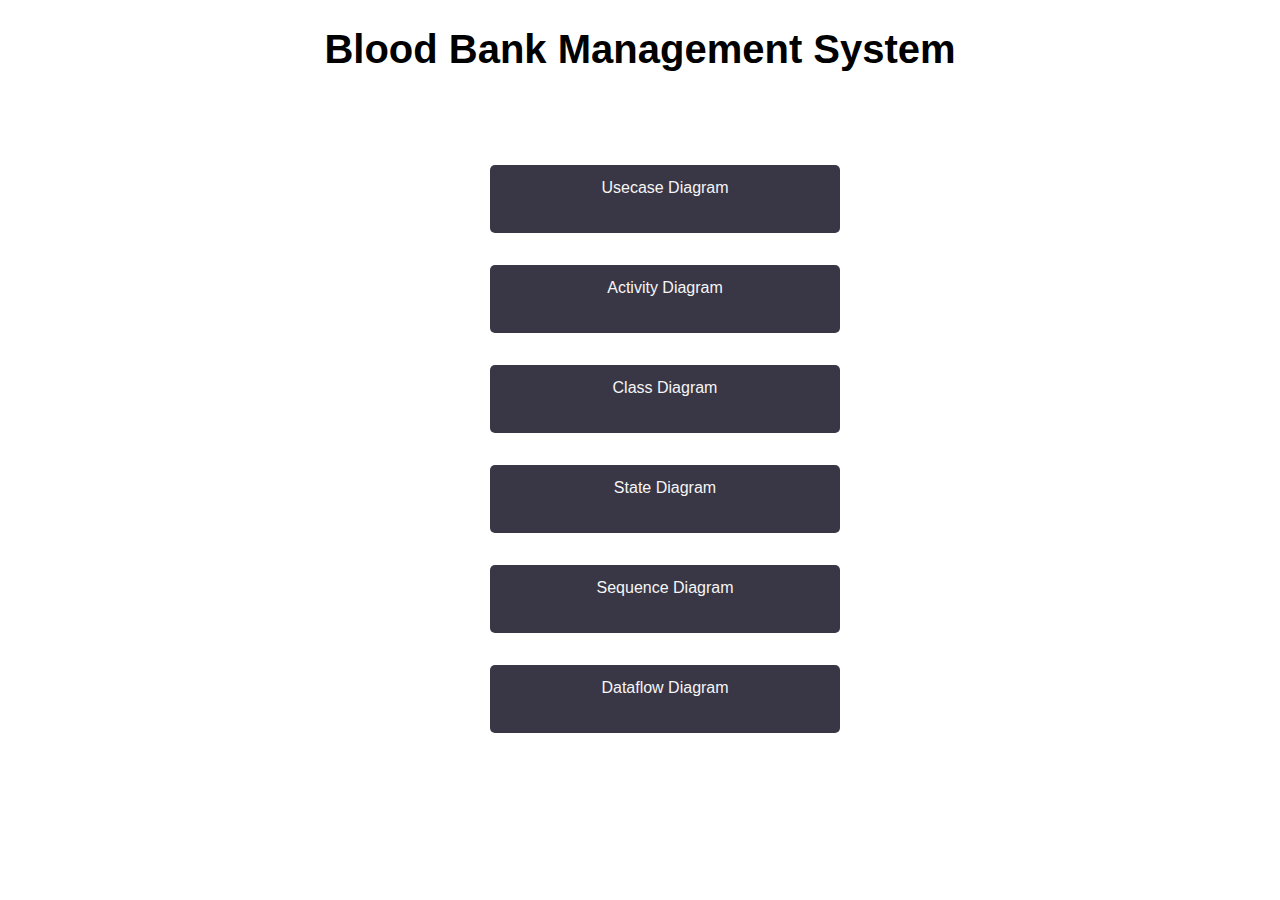
<file: index.html>
<!DOCTYPE html>
<html>
    <head>
        <meta charset="utf-8">
        <meta http-equiv="X-UA-Compatible" content="IE=edge">
        <title></title>
        <meta name="description" content="">
        <meta name="viewport" content="width=device-width, initial-scale=1">
        <link rel="stylesheet" href="styles.css">
    </head>
    <body>
        <center><h1>Blood Bank Management System</h1></br></br>
       
        <div class="linktree"><div class="buttons"><a class="buttons" href="usecase.html" target="_self">Usecase Diagram</a></div>
        <div class="buttons"><a class="buttons" href="activity.html" target="_blank">Activity Diagram</a></div>
        <div class="buttons"><a class="buttons" href="classdiagram.html" target="_self">Class Diagram</a></div>
        <div class="buttons"><a class="buttons" href="statediagram.html" target="_self">State Diagram</a></div>
        <div class="buttons"><a class="buttons" href="sequence.html" target="_self">Sequence Diagram</a></div>
        <div class="buttons"><a class="buttons" href="dataflow.html" target="_self">Dataflow Diagram</a></div></div>
    </center>
        <script src="" async defer></script>
    </body>
</html>
</file>
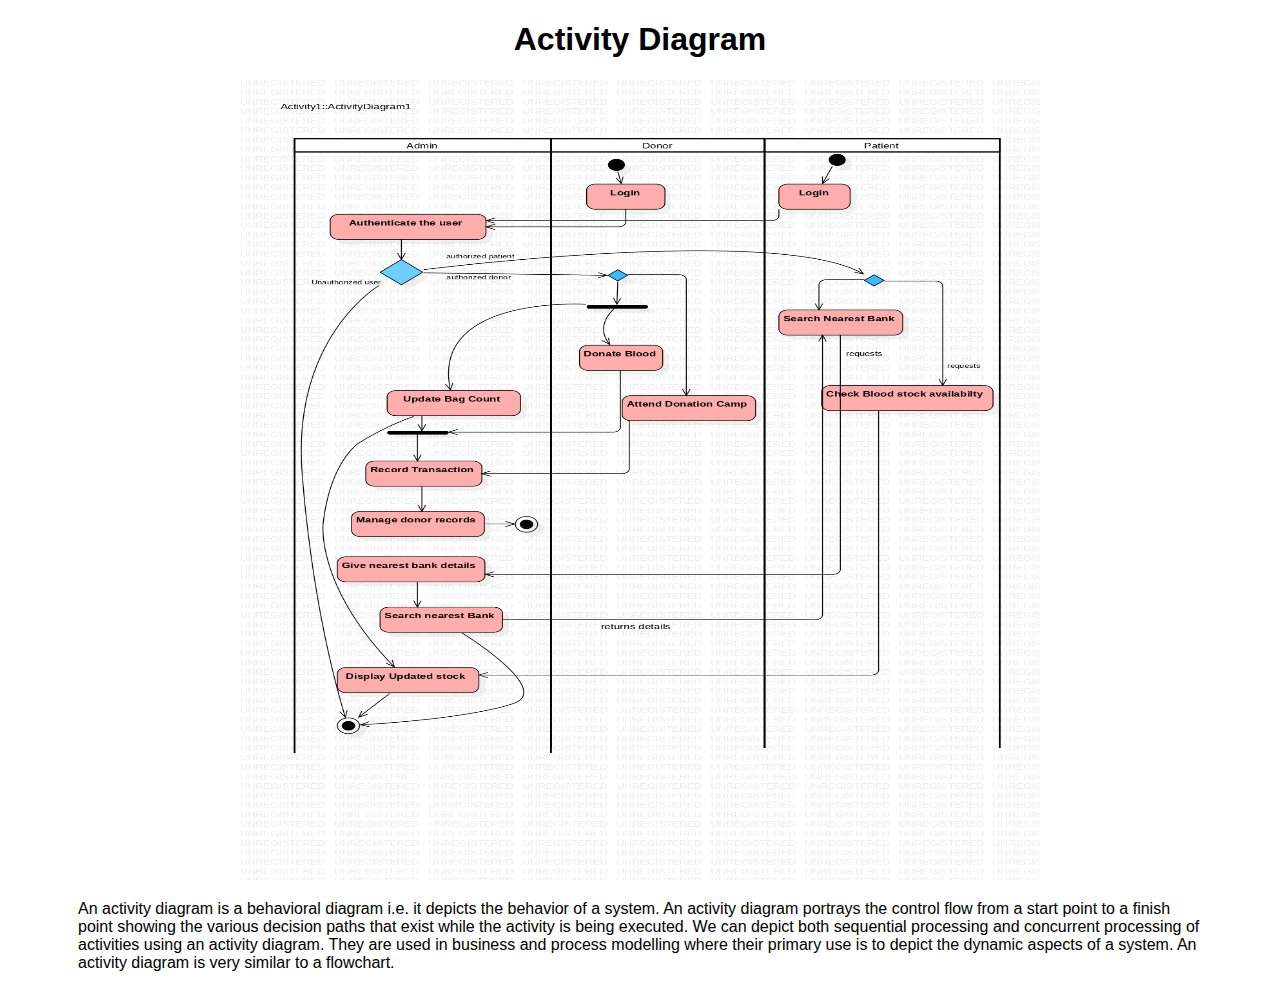
<file: activity.html>
<!DOCTYPE html>
<html lang="en">
  <head>
    <meta charset="UTF-8" />
    <meta http-equiv="X-UA-Compatible" content="IE=edge" />
    <meta name="viewport" content="width=device-width, initial-scale=1.0" />
    <title>Activity Diagram</title>
    <style>
      img {
        height: 800px;
        width: 800px;
      }
      p {
        padding-left: 70px;
        padding-right: 70px;
        font-size: medium;
      }
      body {
        font-family: "Segoe UI", Tahoma, Geneva, Verdana, sans-serif;
      }
    </style>
  </head>
  <body>
    <center><h1>Activity Diagram</h1></center>
    <center><img src="activity.jpg" alt="Activity diagram" /></center>
    <p>
      An activity diagram is a behavioral diagram i.e. it depicts the behavior
      of a system. An activity diagram portrays the control flow from a start
      point to a finish point showing the various decision paths that exist
      while the activity is being executed. We can depict both sequential
      processing and concurrent processing of activities using an activity
      diagram. They are used in business and process modelling where their
      primary use is to depict the dynamic aspects of a system. An activity
      diagram is very similar to a flowchart.
    </p>
  </body>
</html>
</file>
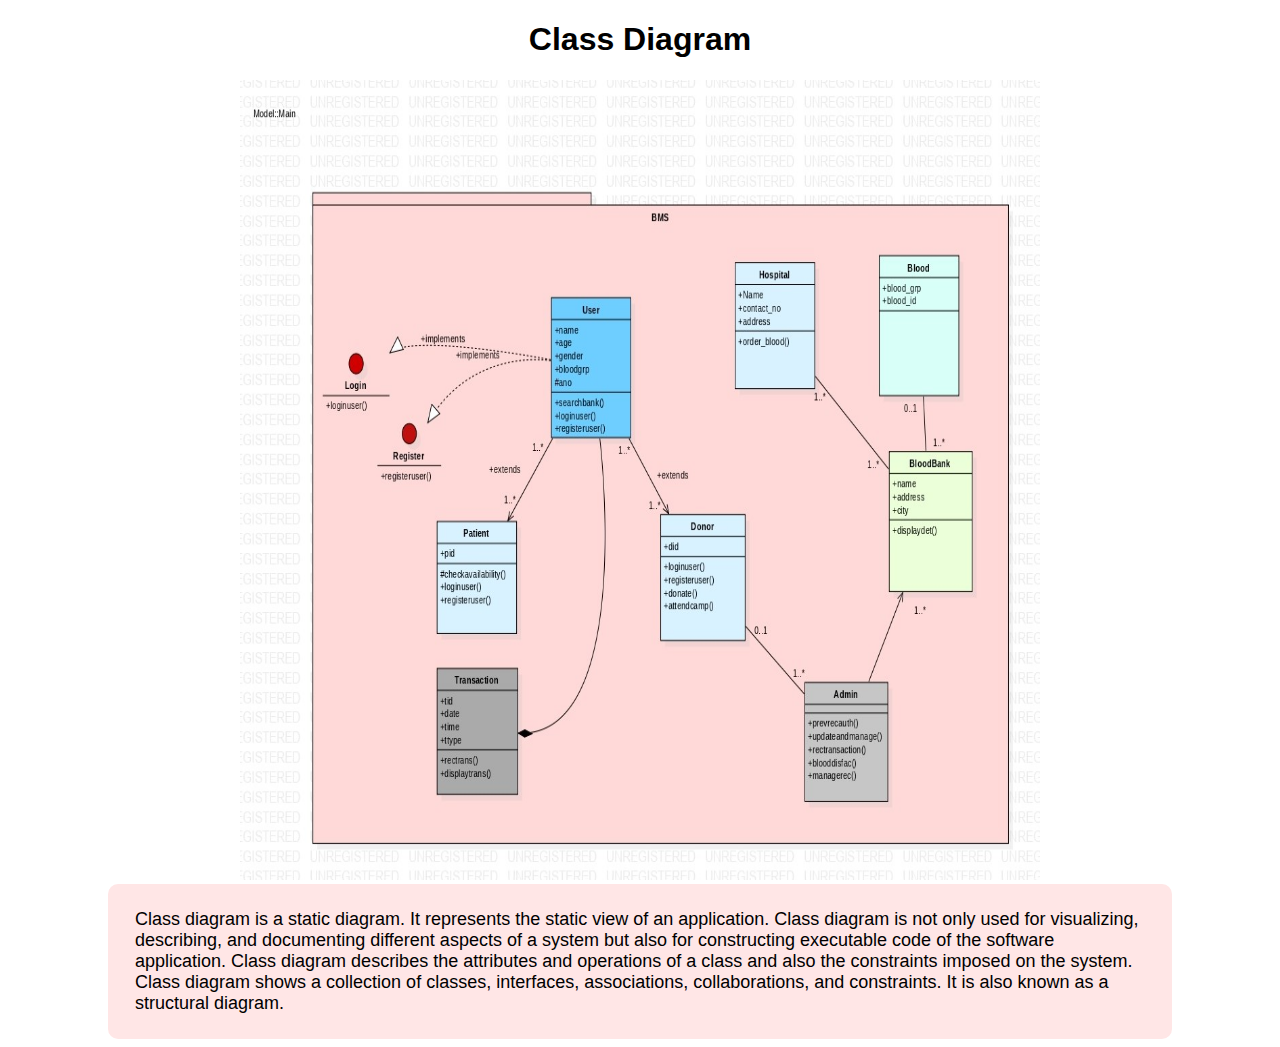
<file: classdiagram.html>
<!DOCTYPE html>
<html lang="en">
  <head>
    <meta charset="UTF-8" />
    <meta http-equiv="X-UA-Compatible" content="IE=edge" />
    <meta name="viewport" content="width=device-width, initial-scale=1.0" />
    <title>Class Diagram</title>
    <style>
      img {
        height: 800px;
        width: 800px;
      }
      p {
        padding-left: 20px;
        padding-right: 20px;
        font-size: large;
      }
      body {
        font-family: "Segoe UI", Tahoma, Geneva, Verdana, sans-serif;
      }
      .outer{
          background-color: #FFE6E6;
          margin-left: 100px;
          margin-right: 100px;
          padding: 7px;
          border-radius: 10px;
      }
    </style>
  </head>
  <body>
    <center><h1>Class Diagram</h1></center>
    <center><img src="classdiagram.jpg" alt="Class diagram" /></center>
   <div class="outer">
    <p>
      Class diagram is a static diagram. It represents the static view of an
      application. Class diagram is not only used for visualizing, describing,
      and documenting different aspects of a system but also for constructing
      executable code of the software application. Class diagram describes the
      attributes and operations of a class and also the constraints imposed on
      the system. Class diagram shows a collection of classes, interfaces,
       associations, collaborations, and constraints. It is also known 
       as a structural diagram.
    </p>
   </div>
  </body>
</html>
</file>
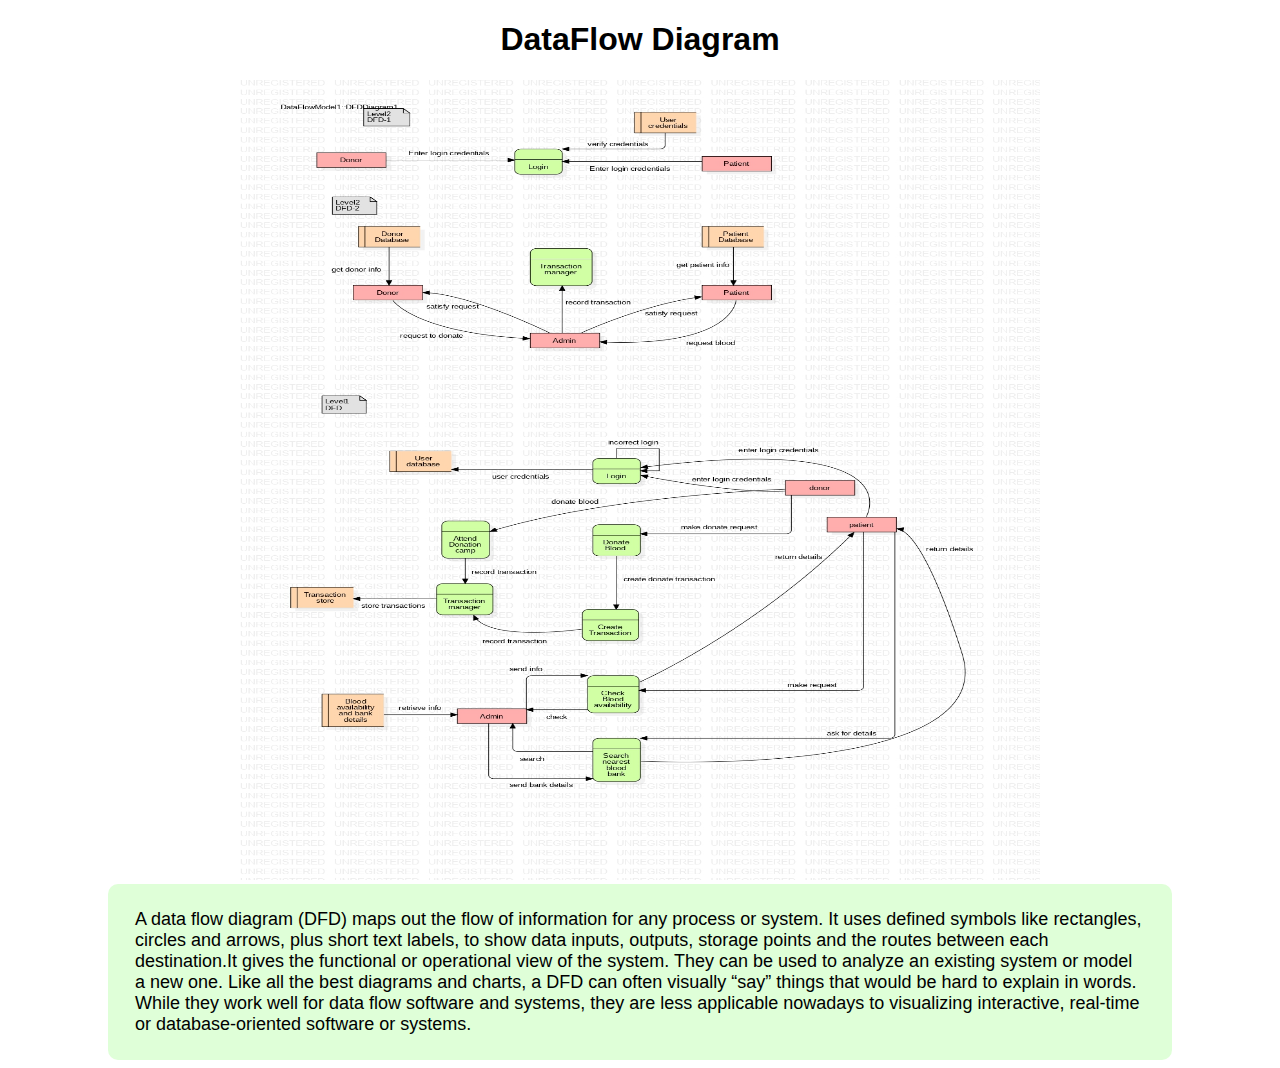
<file: dataflow.html>
<!DOCTYPE html>
<html lang="en">
  <head>
    <meta charset="UTF-8" />
    <meta http-equiv="X-UA-Compatible" content="IE=edge" />
    <meta name="viewport" content="width=device-width, initial-scale=1.0" />
    <title>DataFlow Diagram</title>
    <style>
      img {
        height: 800px;
        width: 800px;
      }
      p {
        padding-left: 20px;
        padding-right: 20px;
        font-size: large;
      }
      body {
        font-family: "Segoe UI", Tahoma, Geneva, Verdana, sans-serif;
      }
      .outer{
          background-color: #DFFFD8;
          margin-left: 100px;
          margin-right: 100px;
          padding: 7px;
          border-radius: 10px;
      }
    </style>
  </head>
  <body>
    <center><h1>DataFlow Diagram</h1></center>
    <center><img src="dfd.jpg" alt="DataFlow diagram" /></center>
    <div class="outer">
      <p>
        A data flow diagram (DFD) maps out the flow of information for any process
        or system. It uses defined symbols like rectangles, circles and arrows,
        plus short text labels, to show data inputs, outputs, storage points and
        the routes between each destination.It gives the functional or operational view of the system.  They can be
        used to analyze an existing system or model a new one. Like all the best
        diagrams and charts, a DFD can often visually “say” things that would be
        hard to explain in words. While they work well for data flow software
        and systems, they are less applicable nowadays to visualizing interactive,
        real-time or database-oriented software or systems.
      </p>
    </div>
  </body>
</html>
</file>
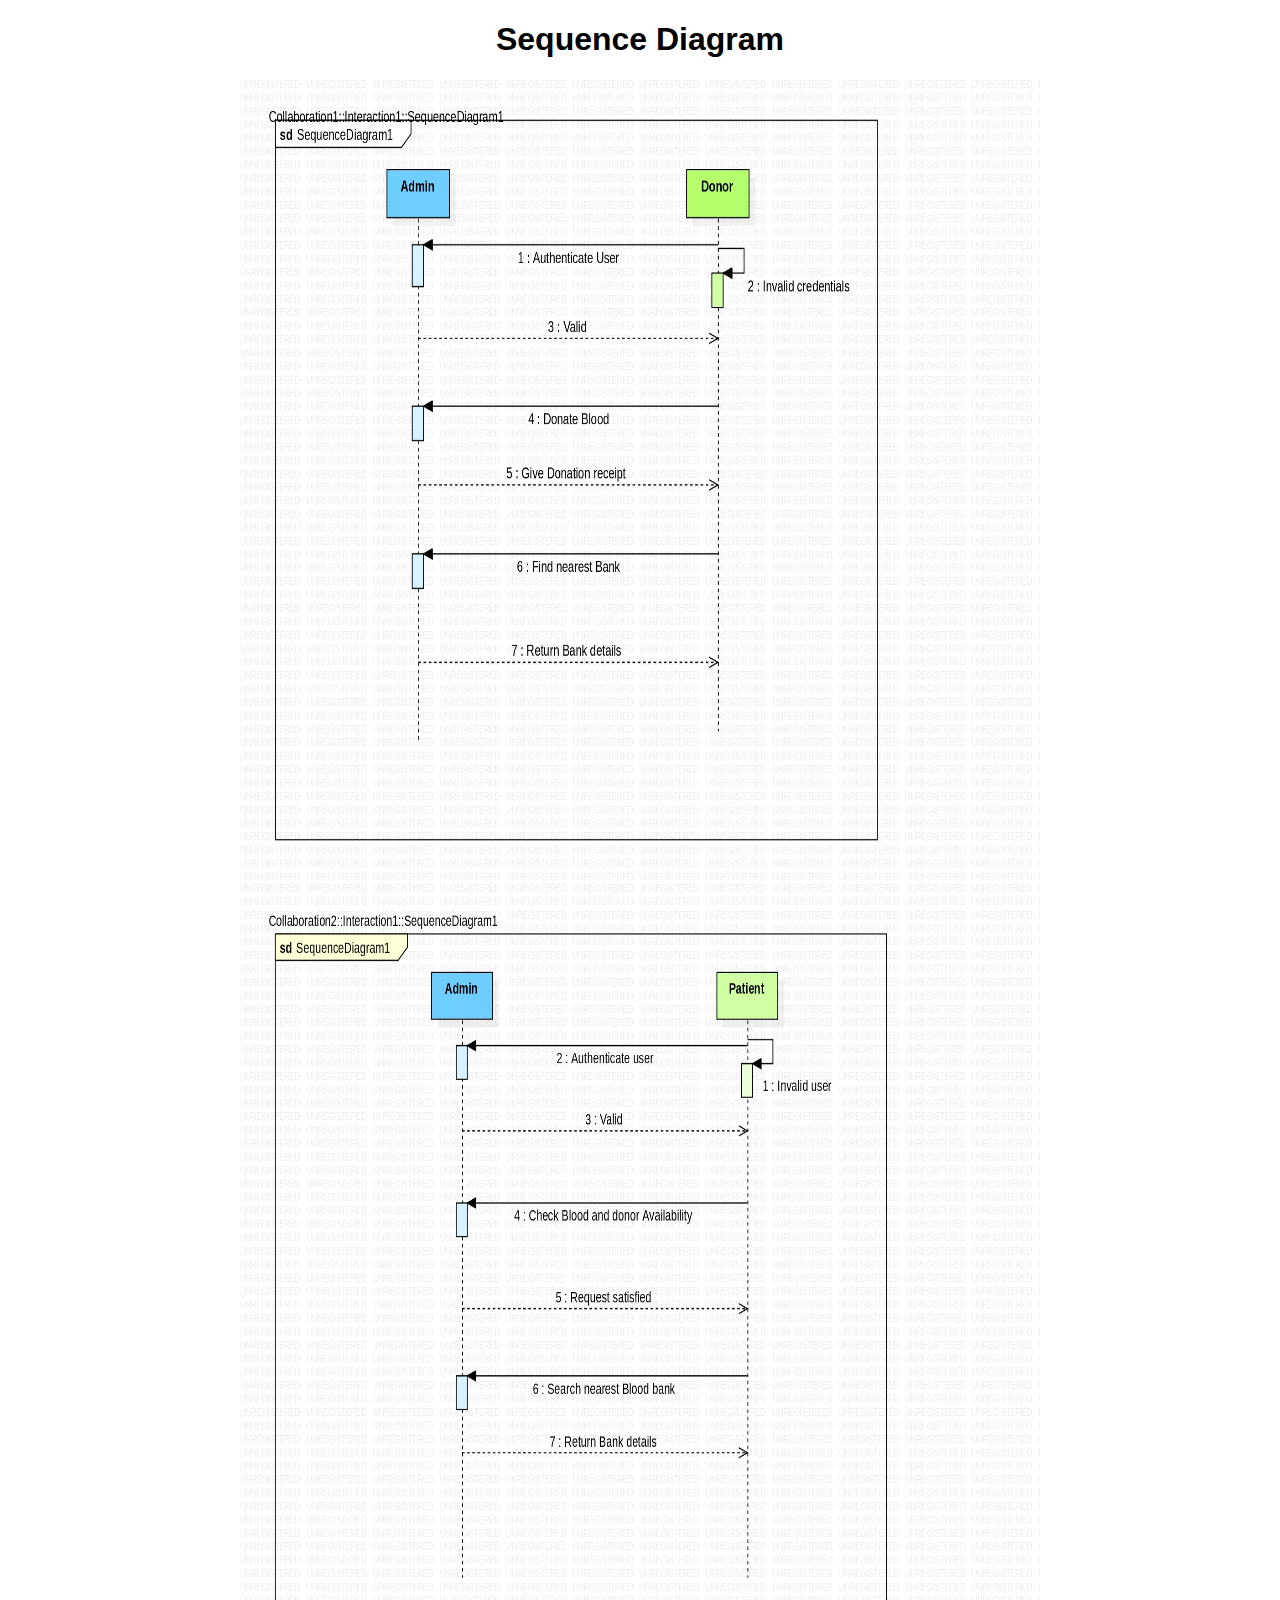
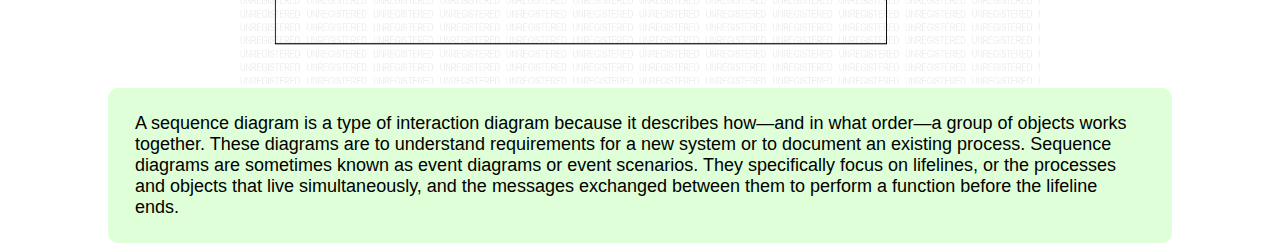
<file: sequence.html>
<!DOCTYPE html>
<html lang="en">
  <head>
    <meta charset="UTF-8" />
    <meta http-equiv="X-UA-Compatible" content="IE=edge" />
    <meta name="viewport" content="width=device-width, initial-scale=1.0" />
    <title>Sequence Diagram</title>
    <style>
      img {
        height: 800px;
        width: 800px;
      }
      p {
        padding-left: 20px;
        padding-right: 20px;
        font-size: large;
      }
      body {
        font-family: "Segoe UI", Tahoma, Geneva, Verdana, sans-serif;
      }
      .outer{
          background-color: #DFFFD8;
          margin-left: 100px;
          margin-right: 100px;
          padding: 7px;
          border-radius: 10px;
      }
    </style>
  </head>
  <body>
    <center><h1>Sequence Diagram</h1></center>
    <center><img src="sd_1.jpg" alt="Sequence diagram" /></center>
    <center><img src="sd_2.jpg" alt="Sequence diagram" /></center>
    <div class="outer">
      <p>
        A sequence diagram is a type of interaction diagram because it describes
        how—and in what order—a group of objects works together. These diagrams
        are to understand
        requirements for a new system or to document an existing process. Sequence
        diagrams are sometimes known as event diagrams or event scenarios. They
        specifically focus on lifelines, or the processes and objects that live
        simultaneously, and the messages exchanged between them to perform a
        function before the lifeline ends.
      </p>
    </div>
  </body>
</html>
</file>
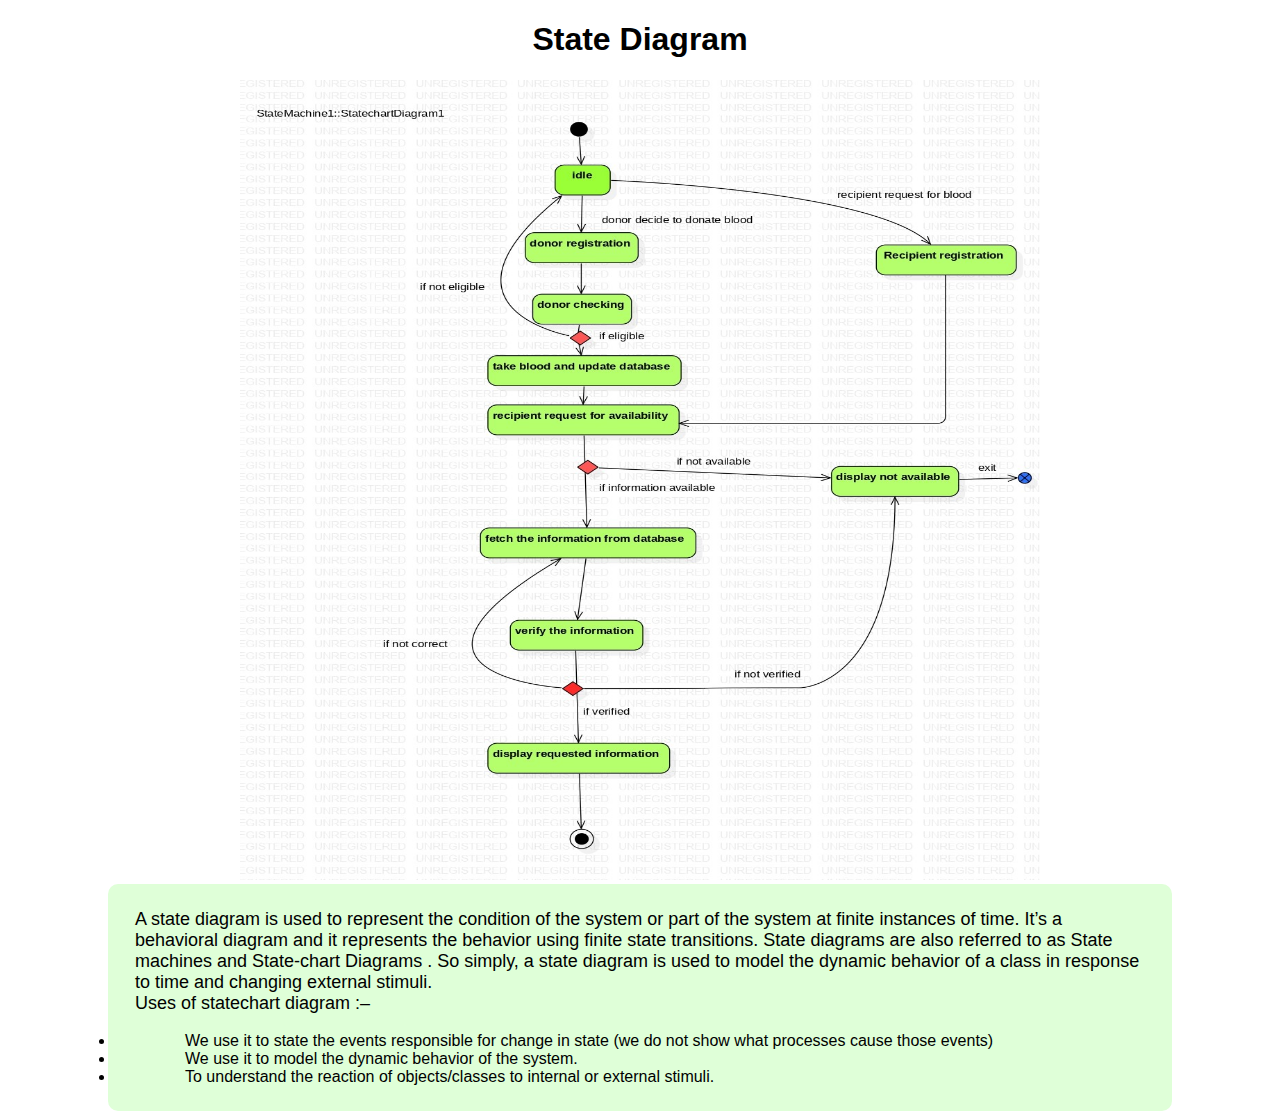
<file: statediagram.html>
<!DOCTYPE html>
<html lang="en">
  <head>
    <meta charset="UTF-8" />
    <meta http-equiv="X-UA-Compatible" content="IE=edge" />
    <meta name="viewport" content="width=device-width, initial-scale=1.0" />
    <title>State Diagram</title>
    <style>
      img {
        height: 800px;
        width: 800px;
      }
      p {
        padding-left: 20px;
        padding-right: 20px;
        font-size: large;
      }
      body {
        font-family: "Segoe UI", Tahoma, Geneva, Verdana, sans-serif;
      }
      li {
        padding-left: 70px;
      }
      .outer{
          background-color: #DFFFD8;
          margin-left: 100px;
          margin-right: 100px;
          padding: 7px;
          border-radius: 10px;
      }
    </style>
  </head>
  <body>
    <center><h1>State Diagram</h1></center>
    <center><img src="state.jpg" alt="State diagram" /></center>
    <div class="outer">
      <p>
        A state diagram is used to represent the condition of the system or part
        of the system at finite instances of time. It’s a behavioral diagram and
        it represents the behavior using finite state transitions. State diagrams
        are also referred to as State machines and State-chart Diagrams
        . So simply, a state diagram is used
        to model the dynamic behavior of a class in response to time and changing
        external stimuli. 
        <br />
        Uses of statechart diagram :–
        <li>
          We use it to state the events responsible for change in state (we do not
          show what processes cause those events)
        </li>
        <li>We use it to model the dynamic behavior of the system. <br /></li>
        <li>
          To understand the reaction of objects/classes to internal or external
          stimuli.
        </li>
      </p>
    </div>
  </body>
</html>
</file>
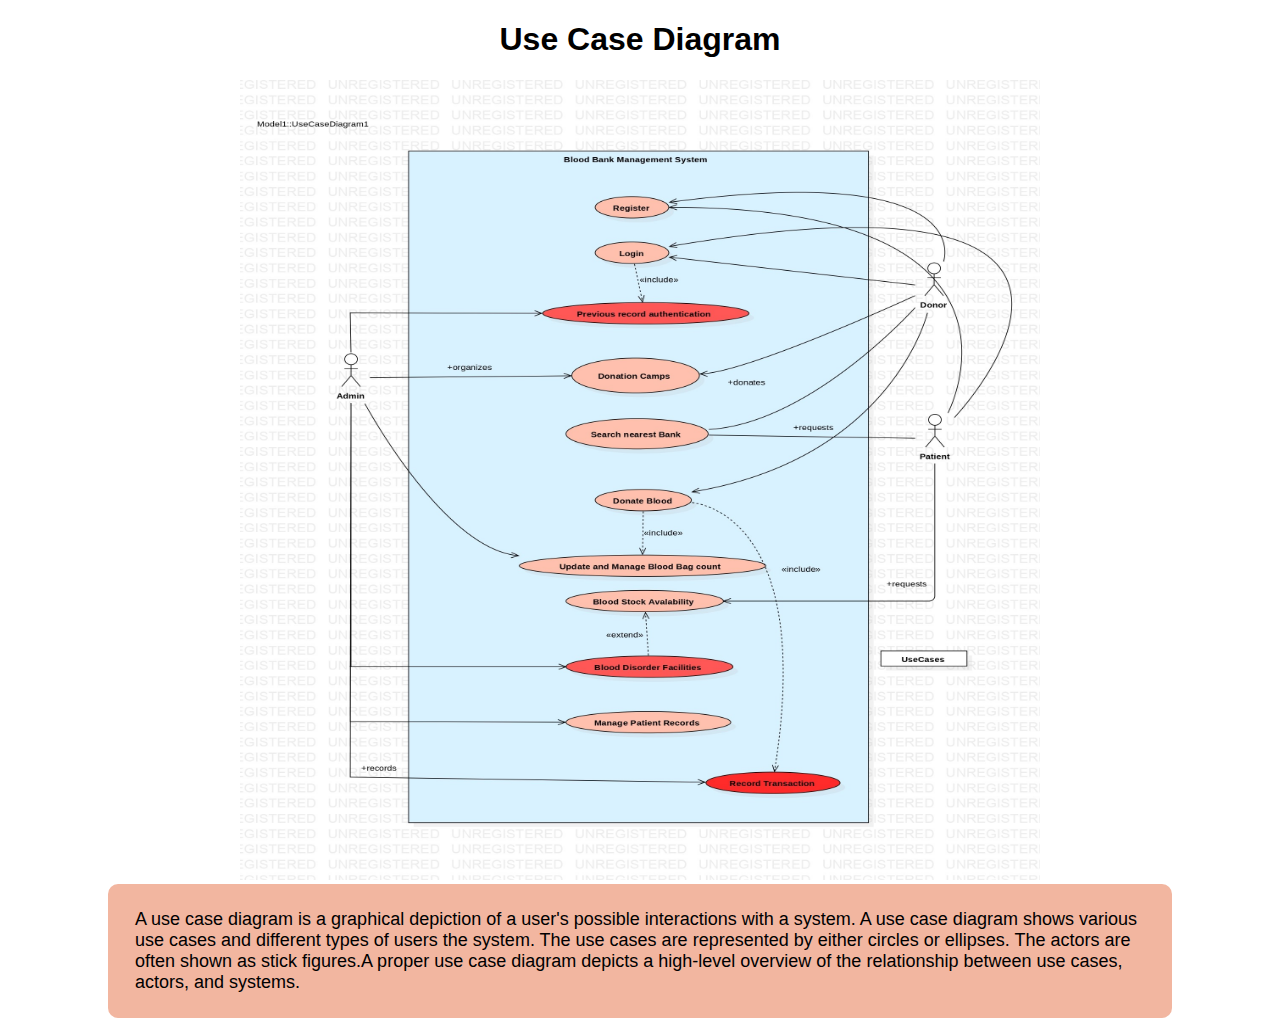
<file: usecase.html>
<!DOCTYPE html>
<html lang="en">
  <head>
    <meta charset="UTF-8" />
    <meta http-equiv="X-UA-Compatible" content="IE=edge" />
    <meta name="viewport" content="width=device-width, initial-scale=1.0" />
    <title>Use Case Diagram</title>
    <style>
      img {
        height: 800px;
        width: 800px;
      }
      p {
        padding-left: 20px;
        padding-right: 20px;
        font-size: large;
      }
      body {
        font-family: "Segoe UI", Tahoma, Geneva, Verdana, sans-serif;
      }
      .outer{
          background-color: #F2B6A0;
          margin-left: 100px;
          margin-right: 100px;
          padding: 7px;
          border-radius: 10px;
      }
    </style>
  </head>
  <body>
    <center><h1>Use Case Diagram</h1></center>
    <center><img src="usecase.jpg" alt="Use case diagram" /></center>
   <div class="outer">
     <p>
      A use case diagram is a graphical depiction of a user's possible
      interactions with a system. A use case diagram shows various use cases and
      different types of users the system. The use cases are represented by either
      circles or ellipses. The actors are often shown as stick figures.A proper use
      case diagram depicts a high-level overview of the relationship between use
      cases, actors, and systems. 
    </p>
   </div>
  </body>
</html>
</file>
<file: styles.css>
a:link, a:visited {
    /* background-color: #b7123e; */
    background-color: #393646;
    color: whitesmoke;
    padding: 14px 25px;
    text-align: center;
    text-decoration: none;
    display: inline-block;
  }
  h1{
    font-size: 40px;
  }
  a:hover, a:active {
    background-color: #F0EEED;
    color:black;
  }
  body{
    /* background-color: #FFF2F2; */
    background-image: url(https://img.freepik.com/premium-vector/colored-molecules-modern-graphic-banner-design-mobile_68196-1205.jpg?size=626&ext=jpg&ga=GA1.2.712223589.1683223110&semt=robertav1_2_sidr);
    background-repeat: no-repeat;
    font-family: 'Segoe UI', Tahoma, Geneva, Verdana, sans-serif;
    background-size: cover;
  }
  .buttons{
        padding: 30px;
        border:60px;
        height: 40px;
        width: 300px;
        border-radius: 5px;
  }
</file>
